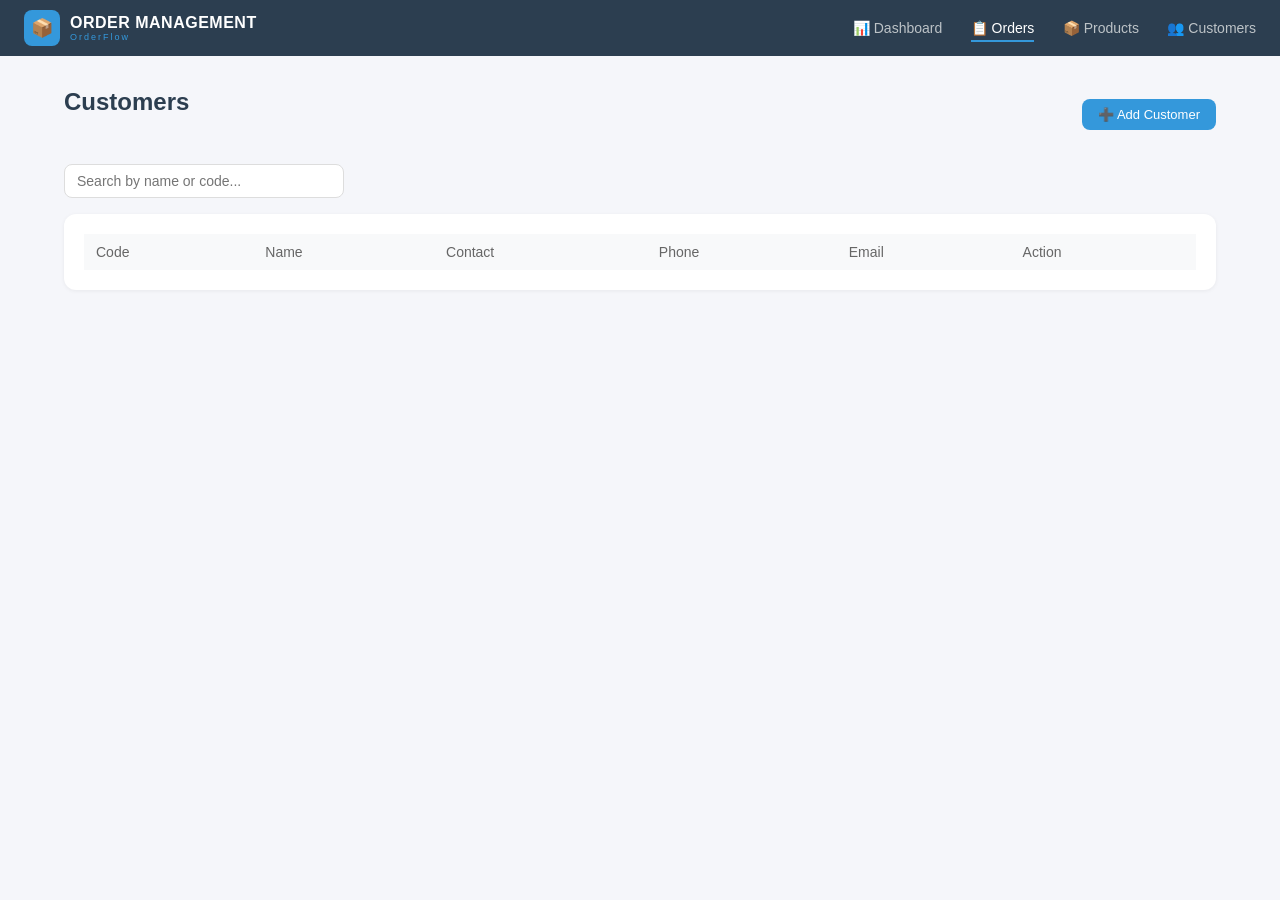
<file: CustomerOrderAPI/wwwroot/customers.html>
﻿<!DOCTYPE html>
<html lang="en">
<head>
    <meta charset="UTF-8">
    <title>Customers - Customer Order Management</title>
    <link rel="stylesheet" href="css/style.css">
</head>
<body>
    <nav class="navbar">
        <a href="index.html" style="text-decoration:none; display:flex; align-items:center; gap:10px;">
            <div style="width:36px; height:36px; background:#3498db; border-radius:8px; display:flex; align-items:center; justify-content:center; font-size:18px;">📦</div>
            <div style="display:flex; flex-direction:column; line-height:1.2;">
                <span style="color:white; font-size:16px; font-weight:700; letter-spacing:0.5px;">ORDER MANAGEMENT</span>
                <span style="color:#3498db; font-size:9px; letter-spacing:2px;">OrderFlow</span>
            </div>
        </a>
        <div class="nav-links">
            <a href="index.html">📊 Dashboard</a>
            <a href="orders.html" class="active">📋 Orders</a>
            <a href="products.html">📦 Products</a>
            <a href="customers.html">👥 Customers</a>
        </div>
    </nav>

    <div class="container">
        <div class="page-header">
            <h1 class="page-title">Customers</h1>
            <button class="btn btn-primary" onclick="openCreateModal()">➕ Add Customer</button>
        </div>

        <div class="filter-bar">
            <input type="text" id="searchInput" placeholder="Search by name or code..."
                   oninput="loadCustomers()" style="padding:8px 12px;border:1px solid #ddd;border-radius:8px;font-size:14px;width:280px">
        </div>

        <div class="card">
            <table class="table">
                <thead>
                    <tr>
                        <th>Code</th>
                        <th>Name</th>
                        <th>Contact</th>
                        <th>Phone</th>
                        <th>Email</th>
                        <th>Action</th>
                    </tr>
                </thead>
                <tbody id="customerTable"></tbody>
            </table>
        </div>
    </div>

    <!-- Modal -->
    <div id="createModal" class="modal" style="display:none">
        <div class="modal-box">
            <h2 id="modalTitle">Add Customer</h2>
            <div class="form-group">
                <label>Customer Code</label>
                <input type="text" id="customerCode" placeholder="C001">
            </div>
            <div class="form-group">
                <label>Customer Name</label>
                <input type="text" id="customerName" placeholder="Company name">
            </div>
            <div class="form-group">
                <label>Contact Name</label>
                <input type="text" id="contactName" placeholder="Contact person">
            </div>
            <div class="form-group">
                <label>Phone</label>
                <input type="text" id="phone" placeholder="02-xxx-xxxx">
            </div>
            <div class="form-group">
                <label>Email</label>
                <input type="email" id="email" placeholder="email@company.com">
            </div>
            <div class="modal-footer">
                <button class="btn btn-primary" onclick="submitCustomer()">Save</button>
                <button class="btn btn-secondary" onclick="closeModal()">Cancel</button>
            </div>
        </div>
    </div>

    <script src="js/customers.js"></script>
</body>
</html>
</file>
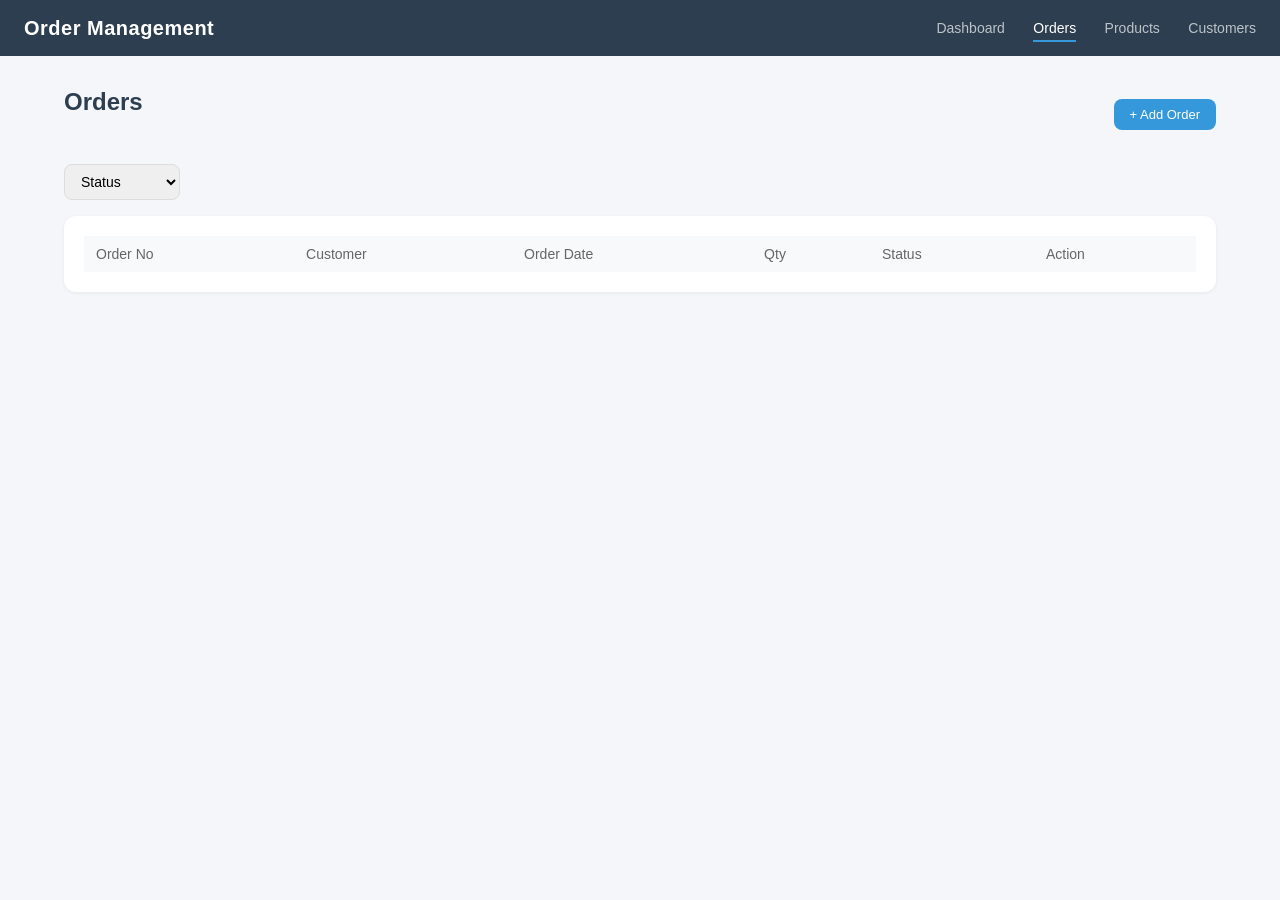
<file: CustomerOrderAPI/wwwroot/orders.html>
﻿<!DOCTYPE html>
<html lang="th">
<head>
    <meta charset="UTF-8">
    <title>Orders - Customer Order Management</title>
    <link rel="stylesheet" href="css/style.css">
</head>
<body>
    <nav class="navbar">
        <div class="nav-brand">Order Management</div>
        <div class="nav-links">
            <a href="index.html">Dashboard</a>
            <a href="orders.html" class="active">Orders</a>
            <a href="products.html">Products</a>
            <a href="customers.html">Customers</a>
        </div>
    </nav>

    <div class="container">
        <div class="page-header">
            <h1 class="page-title">Orders</h1>
            <button class="btn btn-primary" onclick="openCreateModal()">+ Add Order</button>
        </div>

        <div class="filter-bar">
            <select id="statusFilter" onchange="loadOrders()">
                <option value="">Status</option>
                <option value="Pending">Pending</option>
                <option value="Confirmed">Confirmed</option>
                <option value="Processing">Processing</option>
                <option value="Shipped">Shipped</option>
                <option value="Completed">Completed</option>
                <option value="Cancelled">Cancelled</option>
            </select>
        </div>

        <div class="card">
            <table class="table">
                <thead>
                    <tr>
                        <th>Order No</th>
                        <th>Customer</th>
                        <th>Order Date</th>
                        <th>Qty</th>
                        <th>Status</th>
                        <th>Action</th>
                    </tr>
                </thead>
                <tbody id="orderTable"></tbody>
            </table>
        </div>
    </div>

    <!-- Modal สร้าง Order -->
    <div id="createModal" class="modal" style="display:none">
        <div class="modal-box">
            <h2>Add new order</h2>
            <div class="form-group">
                <label>Customer</label>
                <select id="customerId"></select>
            </div>
            <div class="form-group">
                <label>Request Date</label>
                <input type="date" id="requestedDate">
            </div>
            <div class="form-group">
                <label>Remark</label>
                <input type="text" id="remark" placeholder="Remark">
            </div>
            <h3>Order Item</h3>
            <div id="orderItems"></div>
            <button class="btn btn-secondary" onclick="addItem()">+ Add item</button>
            <div class="modal-footer">
                <button class="btn btn-primary" onclick="submitOrder()">Submit</button>
                <button class="btn btn-secondary" onclick="closeModal()">Cancel</button>
            </div>
        </div>
    </div>

    <script src="js/orders.js"></script>
</body>
</html>
</file>
<file: CustomerOrderAPI/wwwroot/css/style.css>
﻿* {
    margin: 0;
    padding: 0;
    box-sizing: border-box;
}

body {
    font-family: 'Segoe UI', sans-serif;
    background: #f5f6fa;
    color: #333;
}

.navbar {
    background: #2c3e50;
    padding: 0 24px;
    display: flex;
    align-items: center;
    justify-content: space-between;
    height: 56px;
}

.nav-brand {
    color: white;
    font-size: 20px;
    font-weight: 700;
    letter-spacing: 0.5px;
}

.nav-links a {
    color: #bdc3c7;
    text-decoration: none;
    margin-left: 24px;
    font-size: 14px;
    padding: 4px 0;
}

    .nav-links a.active, .nav-links a:hover {
        color: white;
        border-bottom: 2px solid #3498db;
    }

.container {
    max-width: 1200px;
    margin: 32px auto;
    padding: 0 24px;
}

.page-title {
    font-size: 24px;
    margin-bottom: 24px;
    color: #2c3e50;
}

.page-header {
    display: flex;
    justify-content: space-between;
    align-items: center;
    margin-bottom: 24px;
}

.kpi-grid {
    display: grid;
    grid-template-columns: repeat(4, 1fr);
    gap: 16px;
    margin-bottom: 24px;
}

.kpi-card {
    background: white;
    border-radius: 12px;
    padding: 20px;
    border-left: 4px solid #3498db;
    box-shadow: 0 1px 4px rgba(0,0,0,0.06);
}

    .kpi-card.warn {
        border-left-color: #f39c12;
    }

    .kpi-card.danger {
        border-left-color: #e74c3c;
    }

.kpi-label {
    font-size: 13px;
    color: #888;
    margin-bottom: 8px;
}

.kpi-value {
    font-size: 32px;
    font-weight: 700;
    color: #2c3e50;
}

.chart-grid {
    display: grid;
    grid-template-columns: 1fr 1fr;
    gap: 16px;
}

.card {
    background: white;
    border-radius: 12px;
    padding: 20px;
    box-shadow: 0 1px 4px rgba(0,0,0,0.06);
}

    .card h2 {
        font-size: 16px;
        margin-bottom: 16px;
        color: #2c3e50;
    }

.filter-bar {
    margin-bottom: 16px;
}

    .filter-bar select {
        padding: 8px 12px;
        border: 1px solid #ddd;
        border-radius: 8px;
        font-size: 14px;
    }

.table {
    width: 100%;
    border-collapse: collapse;
    font-size: 14px;
}

    .table th {
        background: #f8f9fa;
        padding: 10px 12px;
        text-align: left;
        font-weight: 500;
        color: #666;
    }

    .table td {
        padding: 10px 12px;
        border-top: 1px solid #f0f0f0;
    }

    .table tr:hover td {
        background: #fafafa;
    }

.badge {
    display: inline-block;
    padding: 2px 10px;
    border-radius: 99px;
    font-size: 12px;
    font-weight: 500;
}

.badge-pending {
    background: #fff3cd;
    color: #856404;
}

.badge-confirmed {
    background: #cce5ff;
    color: #004085;
}

.badge-processing {
    background: #d4edda;
    color: #155724;
}

.badge-shipped {
    background: #e2d9f3;
    color: #4a235a;
}

.badge-completed {
    background: #d1ecf1;
    color: #0c5460;
}

.badge-cancelled {
    background: #f8d7da;
    color: #721c24;
}

.btn {
    padding: 8px 16px;
    border: none;
    border-radius: 8px;
    font-size: 13px;
    cursor: pointer;
    font-weight: 500;
}

.btn-primary {
    background: #3498db;
    color: white;
}

.btn-secondary {
    background: #ecf0f1;
    color: #333;
}

.btn-warning {
    background: #f39c12;
    color: white;
}

.btn-danger {
    background: #e74c3c;
    color: white;
}

.btn:hover {
    opacity: 0.85;
}

.modal {
    position: fixed;
    inset: 0;
    background: rgba(0,0,0,0.4);
    display: flex;
    align-items: center;
    justify-content: center;
    z-index: 100;
}

.modal-box {
    background: white;
    border-radius: 12px;
    padding: 24px;
    width: 520px;
    max-height: 80vh;
    overflow-y: auto;
}

    .modal-box h2 {
        margin-bottom: 16px;
        font-size: 18px;
    }

    .modal-box h3 {
        margin: 16px 0 8px;
        font-size: 15px;
    }

.form-group {
    margin-bottom: 12px;
}

    .form-group label {
        display: block;
        font-size: 13px;
        color: #666;
        margin-bottom: 4px;
    }

    .form-group input,
    .form-group select {
        width: 100%;
        padding: 8px 12px;
        border: 1px solid #ddd;
        border-radius: 8px;
        font-size: 14px;
    }

.modal-footer {
    display: flex;
    gap: 8px;
    justify-content: flex-end;
    margin-top: 20px;
}

.item-row {
    display: grid;
    grid-template-columns: 2fr 1fr auto;
    gap: 8px;
    margin-bottom: 8px;
    align-items: center;
}

    .item-row .product-select {
        width: 100%;
        padding: 8px 12px;
        border: 1px solid #ddd;
        border-radius: 8px;
        font-size: 14px;
        background: white;
    }

    .item-row .qty-input {
        width: 100%;
        padding: 8px 12px;
        border: 1px solid #ddd;
        border-radius: 8px;
        font-size: 14px;
        text-align: center;
    }

    .item-row .btn-danger {
        padding: 8px 12px;
        white-space: nowrap;
    }

.low-stock-item {
    display: flex;
    justify-content: space-between;
    padding: 8px 0;
    border-bottom: 1px solid #f0f0f0;
    font-size: 14px;
}

    .low-stock-item .stock-num {
        color: #e74c3c;
        font-weight: 500;
    }
</file>
